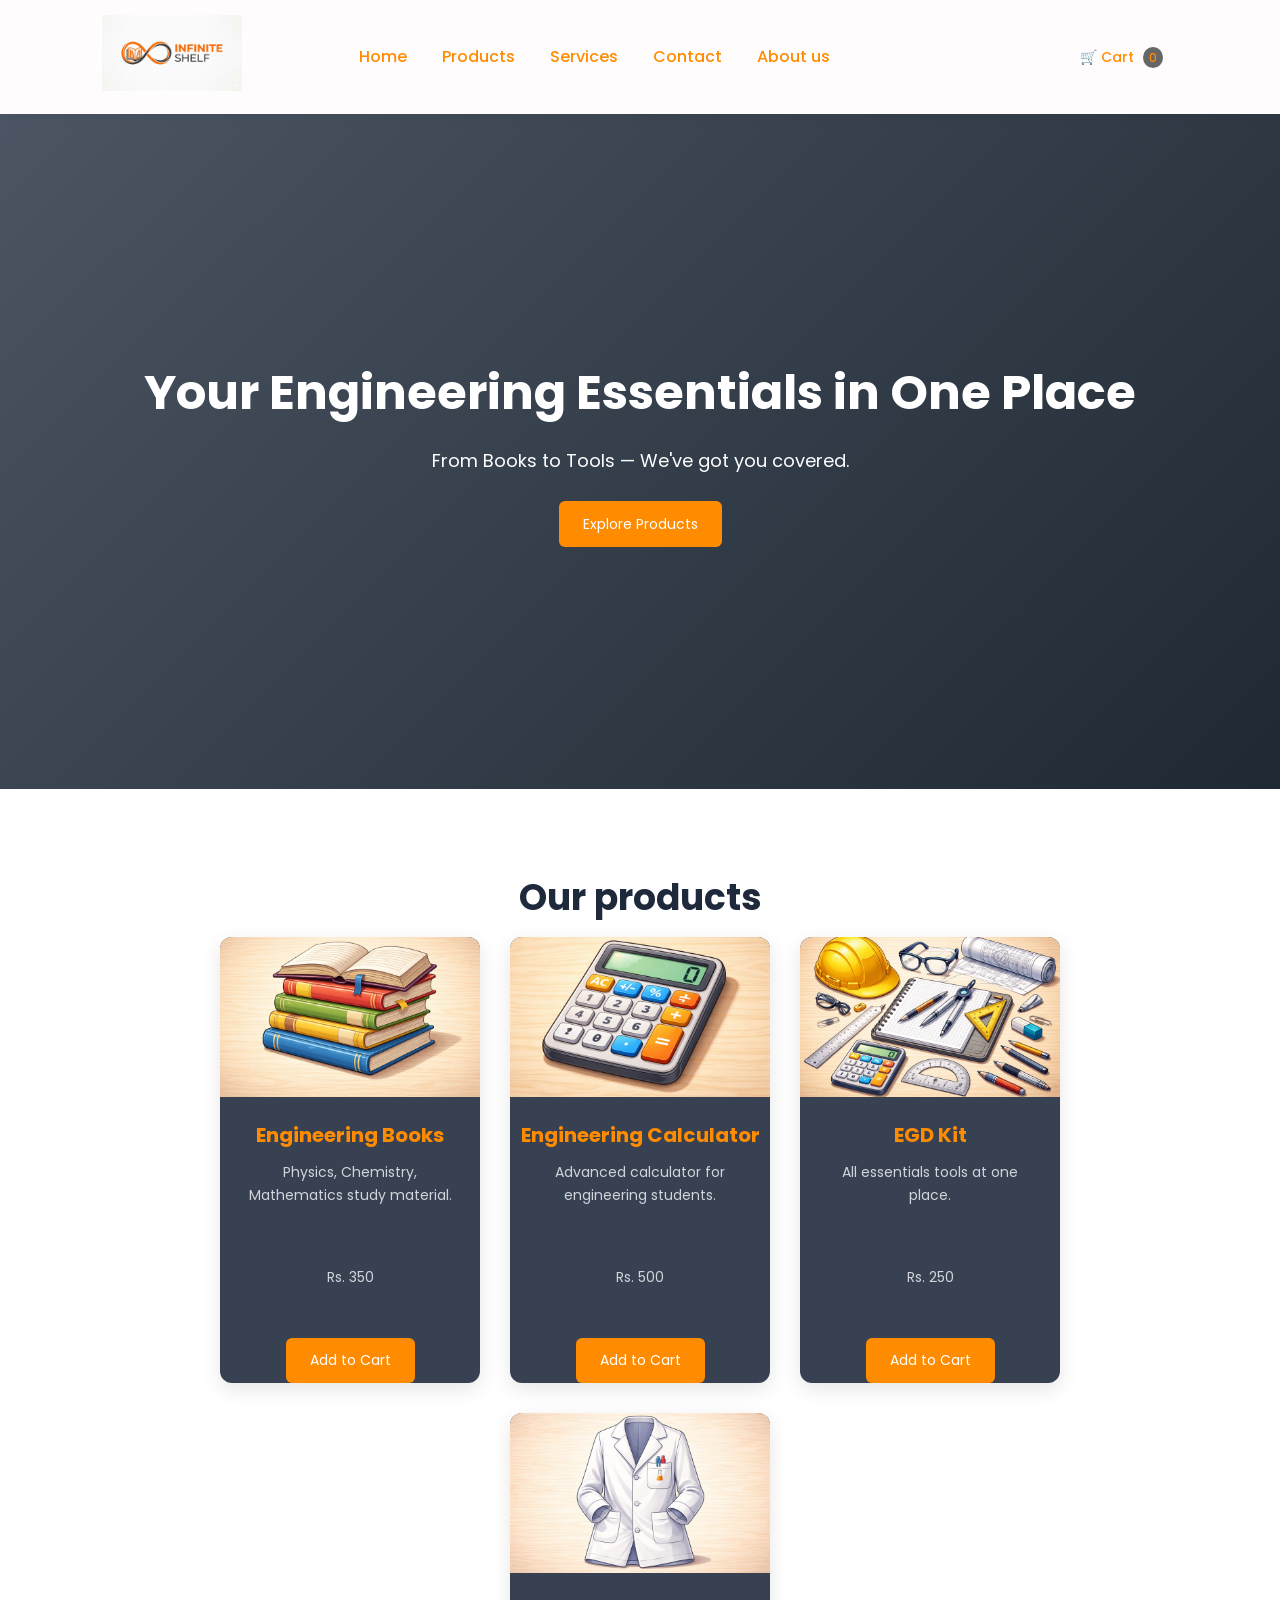
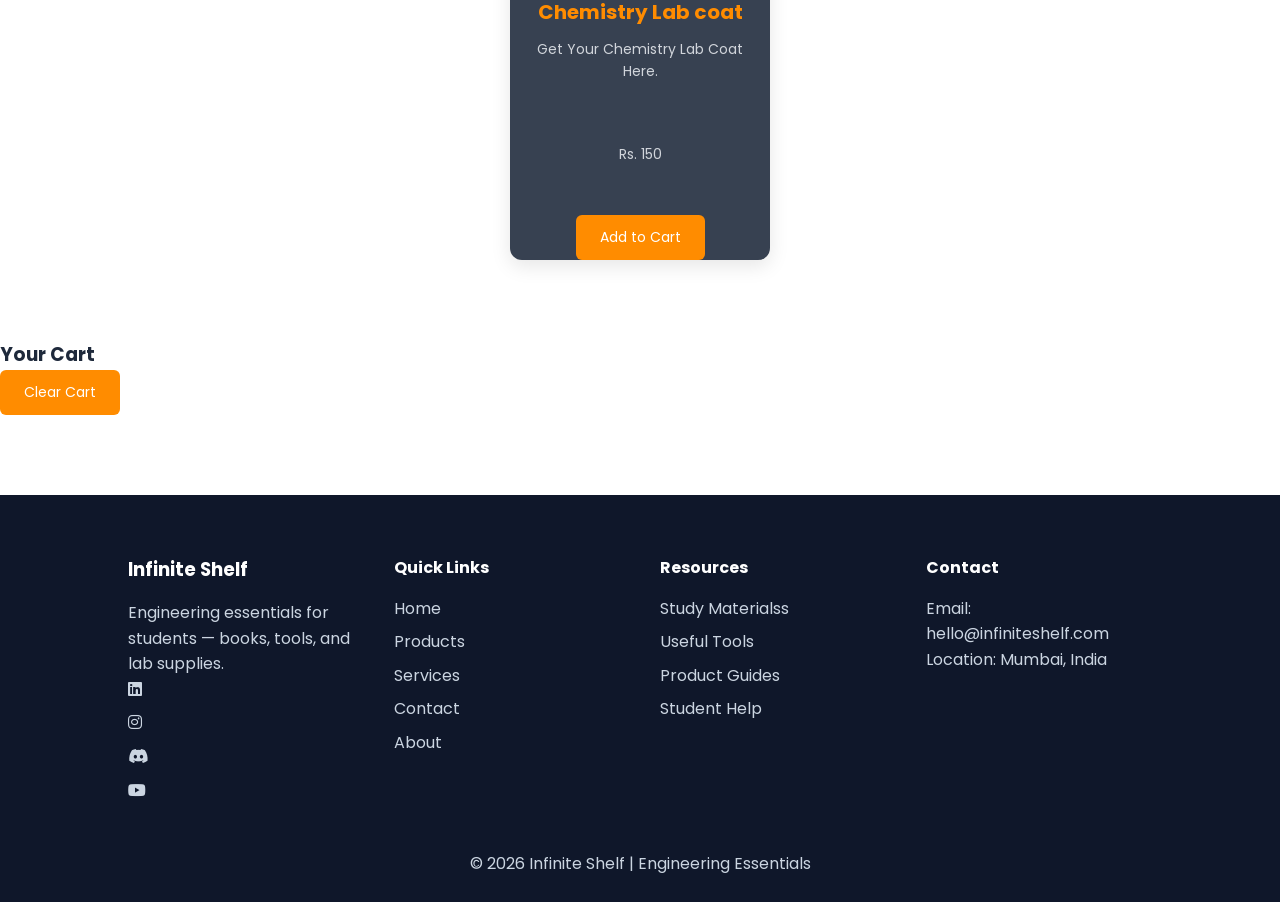
<file: index.html>
<!DOCTYPE html>
<html lang="en">

<head>

<meta charset="UTF-8">
<meta name="viewport" content="width=device-width, initial-scale=1.0">

<title>The Infinite Shelf</title>

<link rel="stylesheet" href="style.css">

<link rel="stylesheet" href="https://cdnjs.cloudflare.com/ajax/libs/font-awesome/6.5.0/css/all.min.css">

<link href="https://fonts.googleapis.com/css2?family=Poppins:wght@300;400;500;600&display=swap" rel="stylesheet">

</head>


<body onload="welcomeMessage()">

<!-- HEADER -->

<header>

<nav class="menu">

<div class="logo">
<img src="logo.jpeg" alt="Infinite Shelf Logo">
</div>

<div class="nav-links">
<a href="index.html">Home</a>
<a href="products.html">Products</a>
<a href="services.html">Services</a>
<a href="contact.html">Contact</a>
<a href="about.html">About us</a>
</div>

<div class="cart" onclick="toggleCart()">
🛒 Cart <span id="cartCount" class="cart-count">0</span>
</div>

</nav>

</header>


<!-- HERO SECTION -->

<section class="hero">

<h1>Your Engineering Essentials in One Place</h1>

<p>From Books to Tools — We've got you covered.</p>

<a class="btn" href="products.html">Explore Products</a>

</section>


<!-- FEATURED PRODUCTS -->

<section class="page">

<h1>Our products</h1>

<div class="card-container">

<div class="card">

<img src="phy.jpeg" alt="Engineering Books">

<h3>Engineering Books</h3>

<p>Physics, Chemistry, Mathematics study material.</p>

<p class="price">Rs. 350</p>

<button onclick="addToCart('Engineering Books',350)">Add to Cart</button>

</div>


<div class="card">

<img src="cal.jpeg" alt="Engineering Calculator">

<h3>Engineering Calculator</h3>
<p>Advanced calculator for engineering students.</p>

<p class="price">Rs. 500</p>

<button onclick="addToCart('Calculator',500)">Add to Cart</button>

</div>


<div class="card">

<img src="egd.jpeg" alt="Lab Coat">

<h3>EGD Kit</h3>
<p>All essentials tools at one place.</p>

<p class="price">Rs. 250</p>

<button onclick="addToCart('EGD kit',150)">Add to Cart</button>

</div>
<div class="card">

<img src="coat.jpeg" alt="Lab Coat">

<h3>Chemistry Lab coat</h3>

<p>Get Your Chemistry Lab Coat Here.</p>

<p class="price">Rs. 150</p>

<button onclick="addToCart('Lab Coat',150)">Add to Cart</button>

</div>


</div>

</section>


<!-- CART PANEL -->

<div class="cart-panel" id="cartPanel">

<div class="cart-header">

<h3>Your Cart</h3>

</div>

<ul id="cartItems"></ul>

<div class="cart-footer">

<button onclick="clearCart()" class="clear-cart">Clear Cart</button>

</div>

</div>


<!-- FOOTER -->

<footer>

<div class="footer-container">

<div class="footer-col">

<h3 class="footer-logo">Infinite Shelf</h3>

<p>
Engineering essentials for students — books, tools, and lab supplies.
</p>

<div class="social-icons">

<a href="https://www.linkedin.com/company/levelupevents"><i class="fab fa-linkedin"></i></a>
<a href="https://www.instagram.com/levelupofficial.in/"><i class="fab fa-instagram"></i></a>
<a href="https://discord.com/invite/5WjkenMeHC"><i class="fab fa-discord"></i></a>
<a href="https://youtube.com/@levelupofficial-in"><i class="fab fa-youtube"></i></a>

</div>

</div>


<div class="footer-col">

<h4>Quick Links</h4>

<a href="index.html">Home</a>
<a href="products.html">Products</a>
<a href="services.html">Services</a>
<a href="contact.html">Contact</a>
<a href="about.html">About</a>

</div>


<div class="footer-col">

<h4>Resources</h4>

<a href="#">Study Materialss</a>
<a href="#">Useful Tools</a>
<a href="#">Product Guides</a>
<a href="#">Student Help</a>

</div>


<div class="footer-col">

<h4>Contact</h4>

<p>Email: hello@infiniteshelf.com</p>
<p>Location: Mumbai, India</p>

</div>

</div>


<div class="footer-bottom">

<p>© 2026 Infinite Shelf | Engineering Essentials</p>

</div>

</footer>


<script src="script.js"></script>

</body>
</html>
</file>
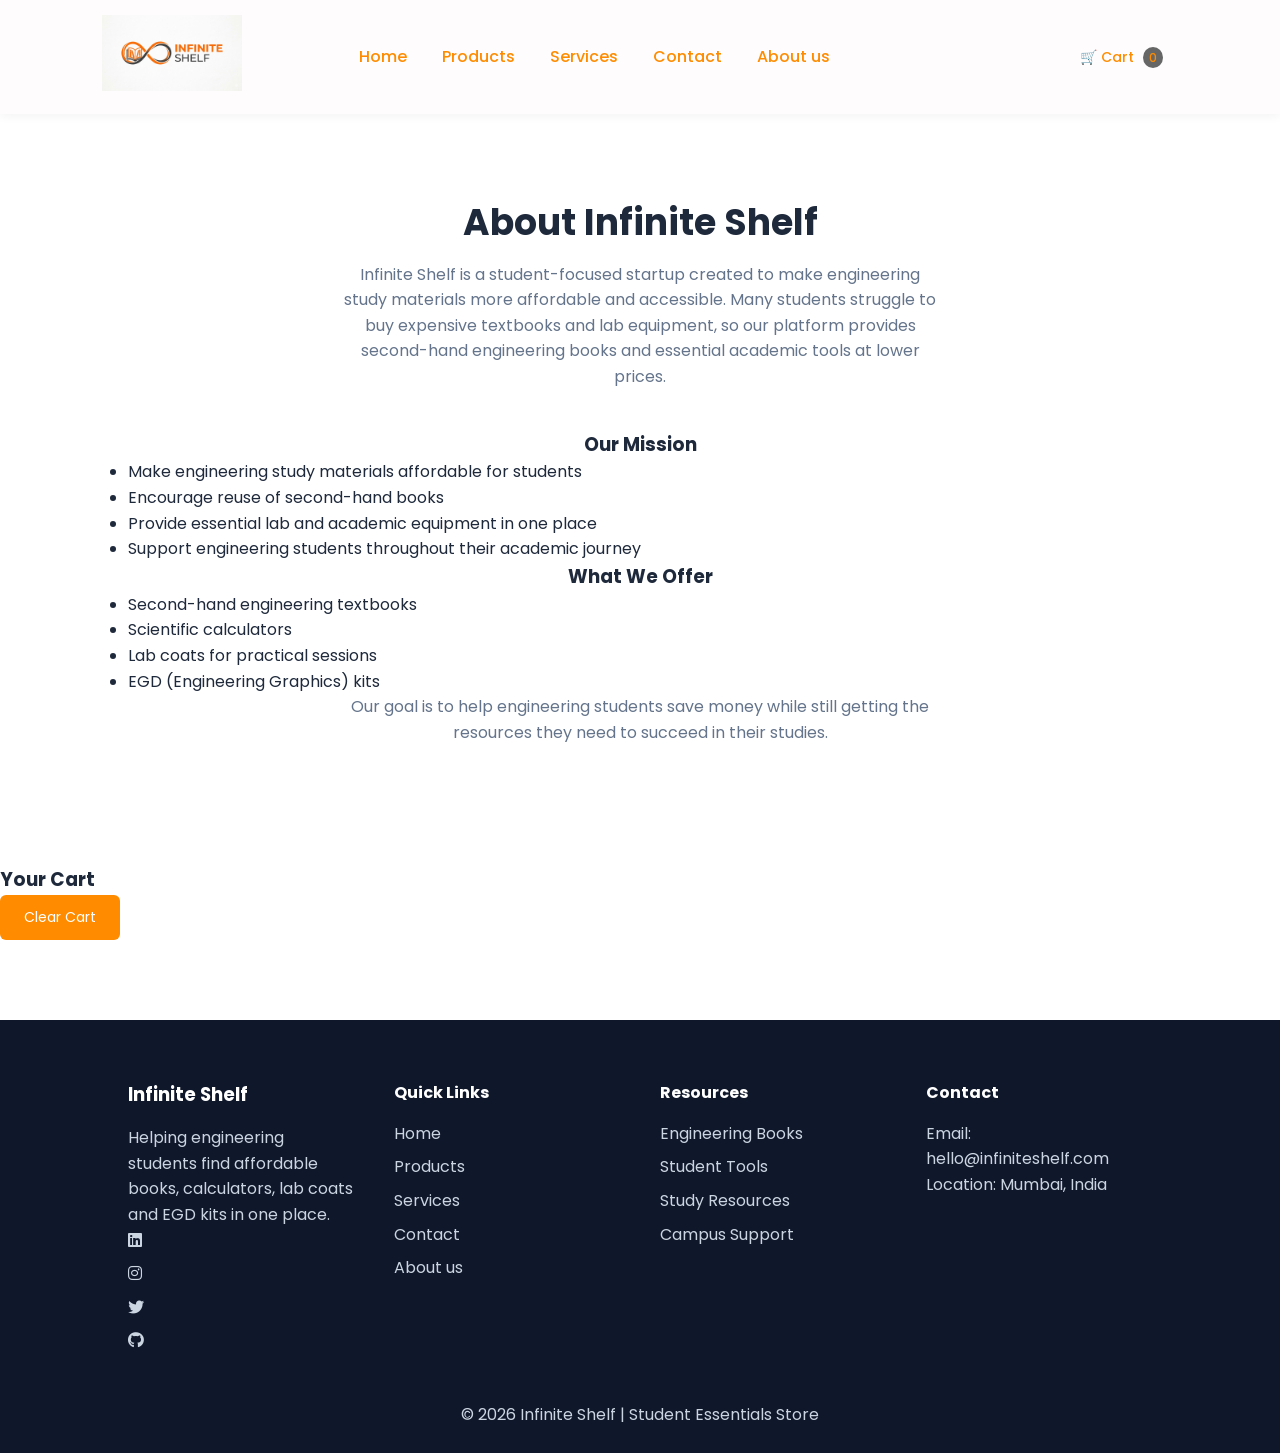
<file: about.html>
<!DOCTYPE html>
<html>

<head>
<title>About - Infinite Shelf</title>

<link rel="stylesheet" href="style.css">

<link href="https://fonts.googleapis.com/css2?family=Poppins:wght@300;400;500;600&display=swap" rel="stylesheet">

<link rel="stylesheet" href="https://cdnjs.cloudflare.com/ajax/libs/font-awesome/6.5.0/css/all.min.css">

</head>

<body>

<header>

<div class="logo">
<img src="logo.jpeg">
</div>

<div class="menu">

<div class="nav-links">

<a href="index.html">Home</a>
<a href="products.html">Products</a>
<a href="services.html">Services</a>
<a href="contact.html">Contact</a>
<a href="about.html">About us</a>

</div>

<div class="cart" onclick="toggleCart()">
🛒 Cart <span id="cartCount" class="cart-count">0</span>
</div>

</div>

</header>

<section class="page">

<h1>About Infinite Shelf</h1>

<p>
Infinite Shelf is a student-focused startup created to make engineering
study materials more affordable and accessible. Many students struggle
to buy expensive textbooks and lab equipment, so our platform provides
second-hand engineering books and essential academic tools at lower prices.
</p>

<h3>Our Mission</h3>

<ul align="left">
<li>Make engineering study materials affordable for students</li>
<li>Encourage reuse of second-hand books</li>
<li>Provide essential lab and academic equipment in one place</li>
<li>Support engineering students throughout their academic journey</li>
</ul>

<h3>What We Offer</h3>

<ul align="left">
<li>Second-hand engineering textbooks</li>
<li>Scientific calculators</li>
<li>Lab coats for practical sessions</li>
<li>EGD (Engineering Graphics) kits</li>
</ul>

<p>
Our goal is to help engineering students save money while still getting
the resources they need to succeed in their studies.
</p>

</section>

<div class="cart-panel" id="cartPanel">

<div class="cart-header">

<h3>Your Cart</h3>

</div>

<ul id="cartItems"></ul>

<div class="cart-footer">

<button onclick="clearCart()" class="clear-cart">Clear Cart</button>

</div>

</div>

<footer>

<div class="footer-container">

<div class="footer-col">

<h3 class="logo">Infinite Shelf</h3>

<p>
Helping engineering students find affordable books, calculators,
lab coats and EGD kits in one place.
</p>

<div class="social-icons">

<a href="#"><i class="fab fa-linkedin"></i></a>
<a href="#"><i class="fab fa-instagram"></i></a>
<a href="#"><i class="fab fa-twitter"></i></a>
<a href="#"><i class="fab fa-github"></i></a>

</div>

</div>

<div class="footer-col">

<h4>Quick Links</h4>

<a href="index.html">Home</a>
<a href="products.html">Products</a>
<a href="services.html">Services</a>
<a href="contact.html">Contact</a>
<a href="about.html">About us</a>

</div>

<div class="footer-col">

<h4>Resources</h4>

<a href="#">Engineering Books</a>
<a href="#">Student Tools</a>
<a href="#">Study Resources</a>
<a href="#">Campus Support</a>

</div>

<div class="footer-col">

<h4>Contact</h4>

<p>Email: hello@infiniteshelf.com</p>
<p>Location: Mumbai, India</p>

</div>

</div>

<div class="footer-bottom">

<p>© 2026 Infinite Shelf | Student Essentials Store</p>

</div>

</footer>

<script src="script.js"></script>

</body>
</html>
</file>
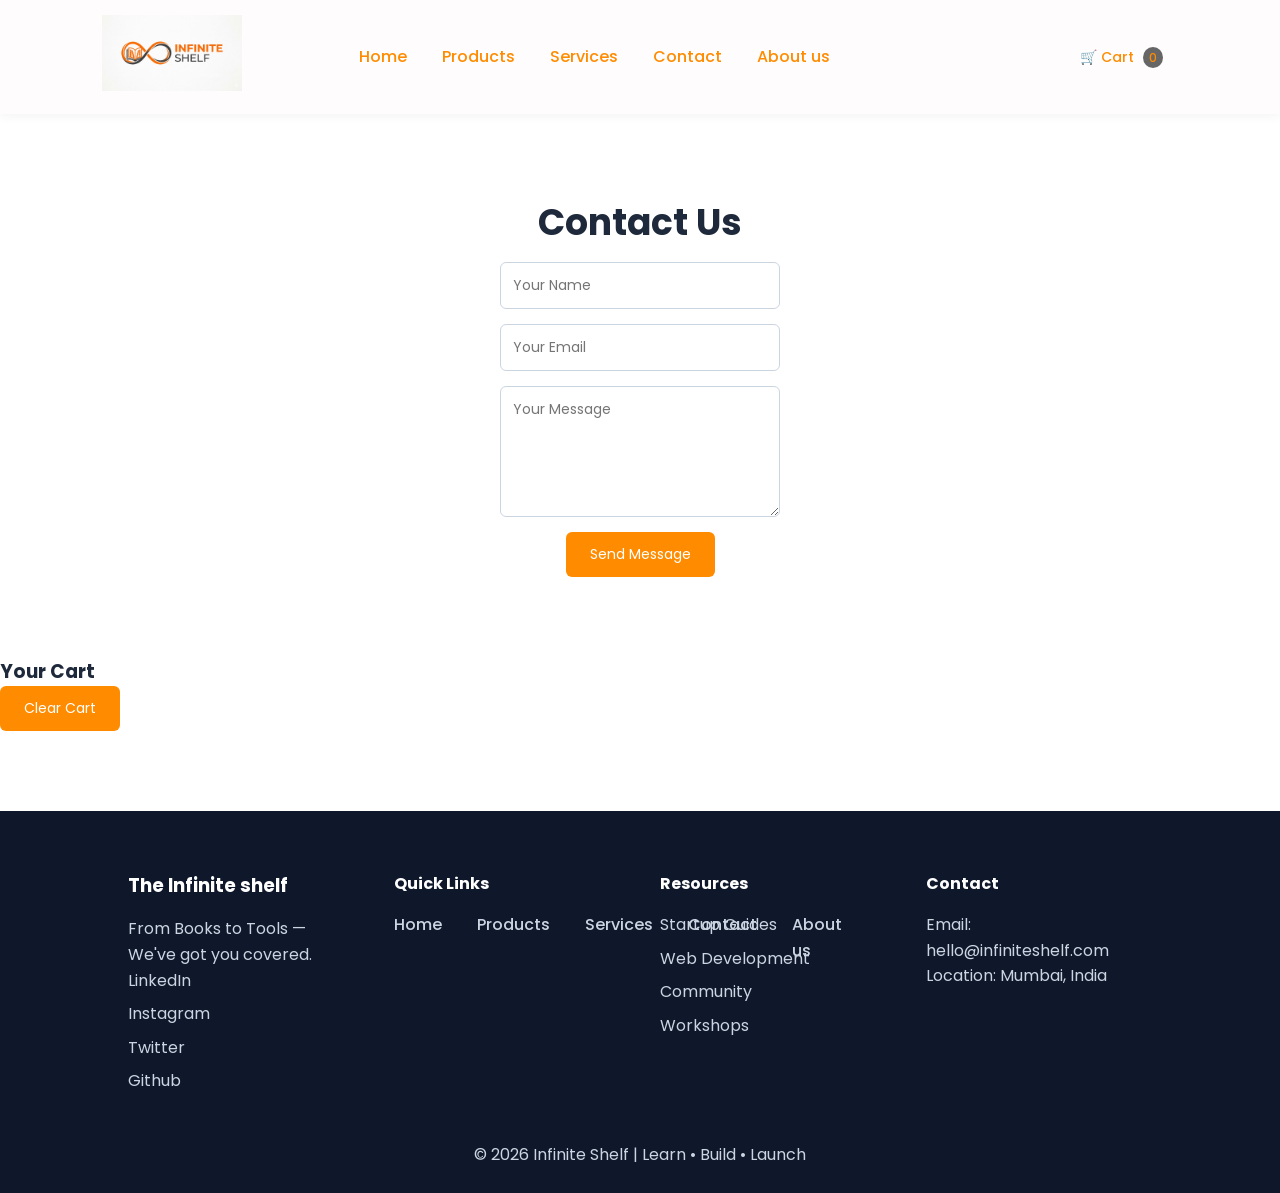
<file: contact.html>
<!DOCTYPE html>
<html>

<head>

<title>Contact</title>

<link rel="stylesheet" href="style.css">
<link href="https://fonts.googleapis.com/css2?family=Poppins:wght@300;400;500;600&display=swap" rel="stylesheet">

</head>

<body>

<header>

<nav class="menu">

<div class="logo">
<img src="logo.jpeg" alt="Infinite Shelf Logo">
</div>

<div class="nav-links">
<a href="index.html">Home</a>
<a href="products.html">Products</a>
<a href="services.html">Services</a>
<a href="contact.html">Contact</a>
<a href="about.html">About us</a>
</div>

<div class="cart" onclick="toggleCart()">
🛒 Cart <span id="cartCount" class="cart-count">0</span>
</div>

</nav>

</header>

<section class="page">

<h1>Contact Us</h1>

<form id="contactForm">

<input type="text" id="name" placeholder="Your Name" required>

<input type="email" id="email" placeholder="Your Email" required>

<textarea id="message" rows="5" placeholder="Your Message" required></textarea>

<button type="submit">Send Message</button>

</form>

</section>

<div class="cart-panel" id="cartPanel">

<div class="cart-header">

<h3>Your Cart</h3>

</div>

<ul id="cartItems"></ul>

<div class="cart-footer">

<button onclick="clearCart()" class="clear-cart">Clear Cart</button>

</div>

</div>

<footer>

<div class="footer-container">

<div class="footer-col">

<h3 class="logo">The Infinite shelf</h3>

<p>From Books to Tools — We've got you covered.</p>

<div class="social-icons">

<a href="#">LinkedIn</a>
<a href="#">Instagram</a>
<a href="#">Twitter</a>
<a href="#">Github</a>

</div>

</div>

<div class="footer-col">

<h4>Quick Links</h4>
<div class="nav-links">
<a href="index.html">Home</a>
<a href="products.html">Products</a>
<a href="services.html">Services</a>
<a href="contact.html">Contact</a>
<a href="about.html">About us</a>
</div>
</div>

<div class="footer-col">

<h4>Resources</h4>

<a href="#">Startup Guides</a>
<a href="#">Web Development</a>
<a href="#">Community</a>
<a href="#">Workshops</a>

</div>

<div class="footer-col">

<h4>Contact</h4>

<p>Email: hello@infiniteshelf.com</p>
<p>Location: Mumbai, India</p>

</div>

</div>

<div class="footer-bottom">

<p>© 2026 Infinite Shelf | Learn • Build • Launch</p>

</div>

</footer>

<script src="script.js"></script>

</body>

</html>
</file>
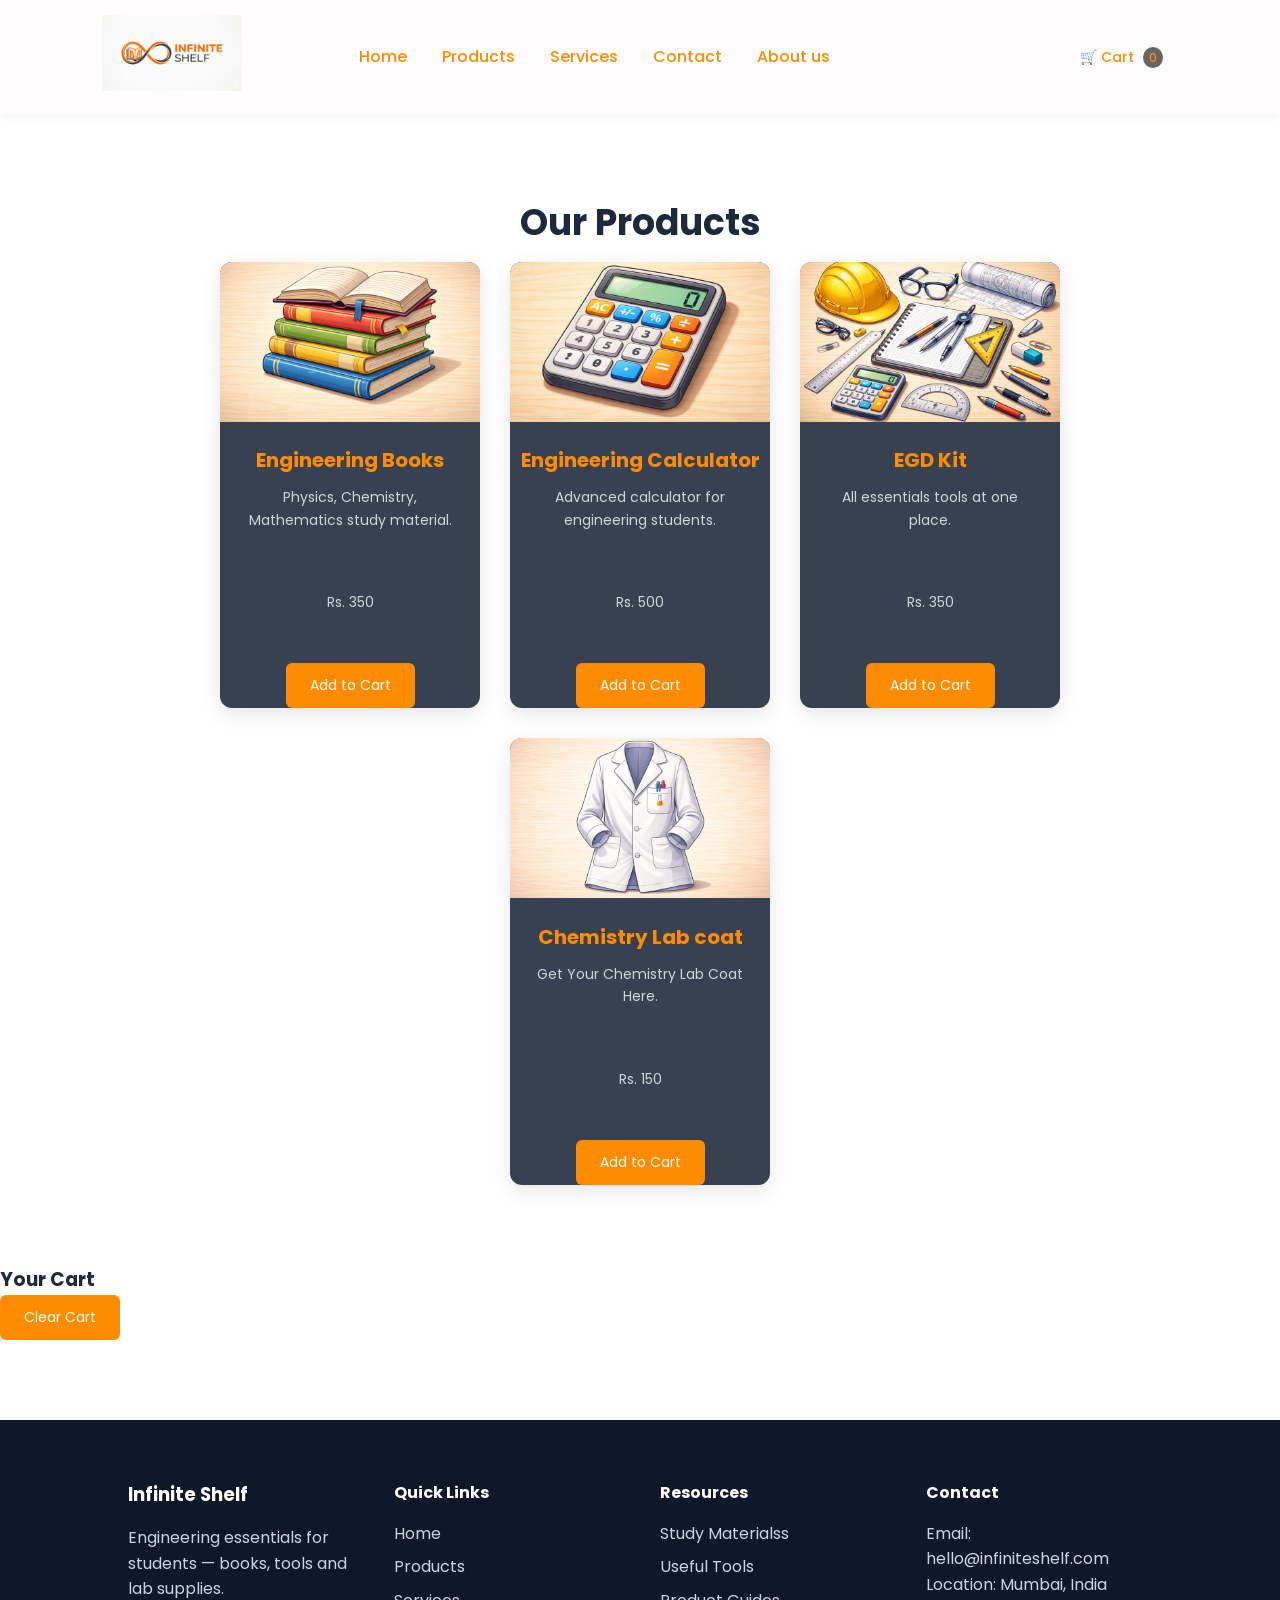
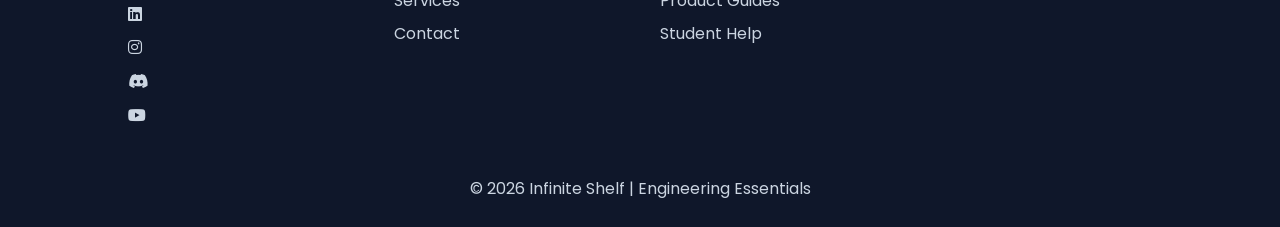
<file: products.html>
<!DOCTYPE html>
<html lang="en">

<head>

<meta charset="UTF-8">
<meta name="viewport" content="width=device-width, initial-scale=1.0">

<title>Products | Infinite Shelf</title>

<link rel="stylesheet" href="style.css">

<link rel="stylesheet" href="https://cdnjs.cloudflare.com/ajax/libs/font-awesome/6.5.0/css/all.min.css">

<link href="https://fonts.googleapis.com/css2?family=Poppins:wght@300;400;500;600&display=swap" rel="stylesheet">

</head>

<body>

<!-- HEADER -->

<header>

<nav class="menu">

<div class="logo">
<img src="logo.jpeg" alt="Infinite Shelf Logo">
</div>

<div class="nav-links">
<a href="index.html">Home</a>
<a href="products.html">Products</a>
<a href="services.html">Services</a>
<a href="contact.html">Contact</a>
<a href="about.html">About us</a>
</div>

<div class="cart" onclick="toggleCart()">
🛒 Cart <span id="cartCount" class="cart-count">0</span>
</div>

</nav>

</header>


<!-- PRODUCTS -->

<section class="page">

<h1>Our Products</h1>

<div class="card-container">


<div class="card">

<img src="phy.jpeg" alt="EBooks">

<h3>Engineering Books</h3>

<p>Physics, Chemistry, Mathematics study material.</p>

<p class="price">Rs. 350</p>

<button onclick="addToCart('Engineering Books',350)">Add to Cart</button>

</div>


<div class="card">

<img src="cal.jpeg" alt="Engineering Calculator">

<h3>Engineering Calculator</h3>

<p>Advanced calculator for engineering students.</p>

<p class="price">Rs. 500</p>

<button onclick="addToCart('Engineering Calculator',500)">Add to Cart</button>

</div>


<div class="card">

<img src="egd.jpeg" alt="Lab Coat">

<h3>EGD Kit</h3>

<p>All essentials tools at one place.</p>

<p class="price">Rs. 350</p>

<button onclick="addToCart('EGD Kit',150)">Add to Cart</button>

</div>

<div class="card">

<img src="coat.jpeg" alt="Lab Coat">

<h3>Chemistry Lab coat</h3>

<p>Get Your Chemistry Lab Coat Here.</p>

<p class="price">Rs. 150</p>

<button onclick="addToCart('Lab coat',150)">Add to Cart</button>

</div>


</div>

</section>


<!-- CART PANEL -->

<div class="cart-panel" id="cartPanel">

<div class="cart-header">

<h3>Your Cart</h3>

</div>

<ul id="cartItems"></ul>

<div class="cart-footer">

<button onclick="clearCart()" class="clear-cart">Clear Cart</button>

</div>

</div>


<!-- FOOTER -->

<footer>

<div class="footer-container">

<div class="footer-col">

<h3 class="footer-logo">Infinite Shelf</h3>

<p>
Engineering essentials for students — books, tools and lab supplies.
</p>

<div class="social-icons">

<a href="#"><i class="fab fa-linkedin"></i></a>
<a href="#"><i class="fab fa-instagram"></i></a>
<a href="#"><i class="fab fa-discord"></i></a>
<a href="#"><i class="fab fa-youtube"></i></a>

</div>

</div>


<div class="footer-col">

<h4>Quick Links</h4>

<a href="index.html">Home</a>
<a href="products.html">Products</a>
<a href="services.html">Services</a>
<a href="contact.html">Contact</a>

</div>


<div class="footer-col">

<h4>Resources</h4>

<a href="#">Study Materialss</a>
<a href="#">Useful Tools</a>
<a href="#">Product Guides</a>
<a href="#">Student Help</a>
</div>


<div class="footer-col">

<h4>Contact</h4>

<p>Email: hello@infiniteshelf.com</p>
<p>Location: Mumbai, India</p>

</div>

</div>


<div class="footer-bottom">

<p>© 2026 Infinite Shelf | Engineering Essentials</p>

</div>

</footer>


<script src="script.js"></script>

</body>
</html>
</file>
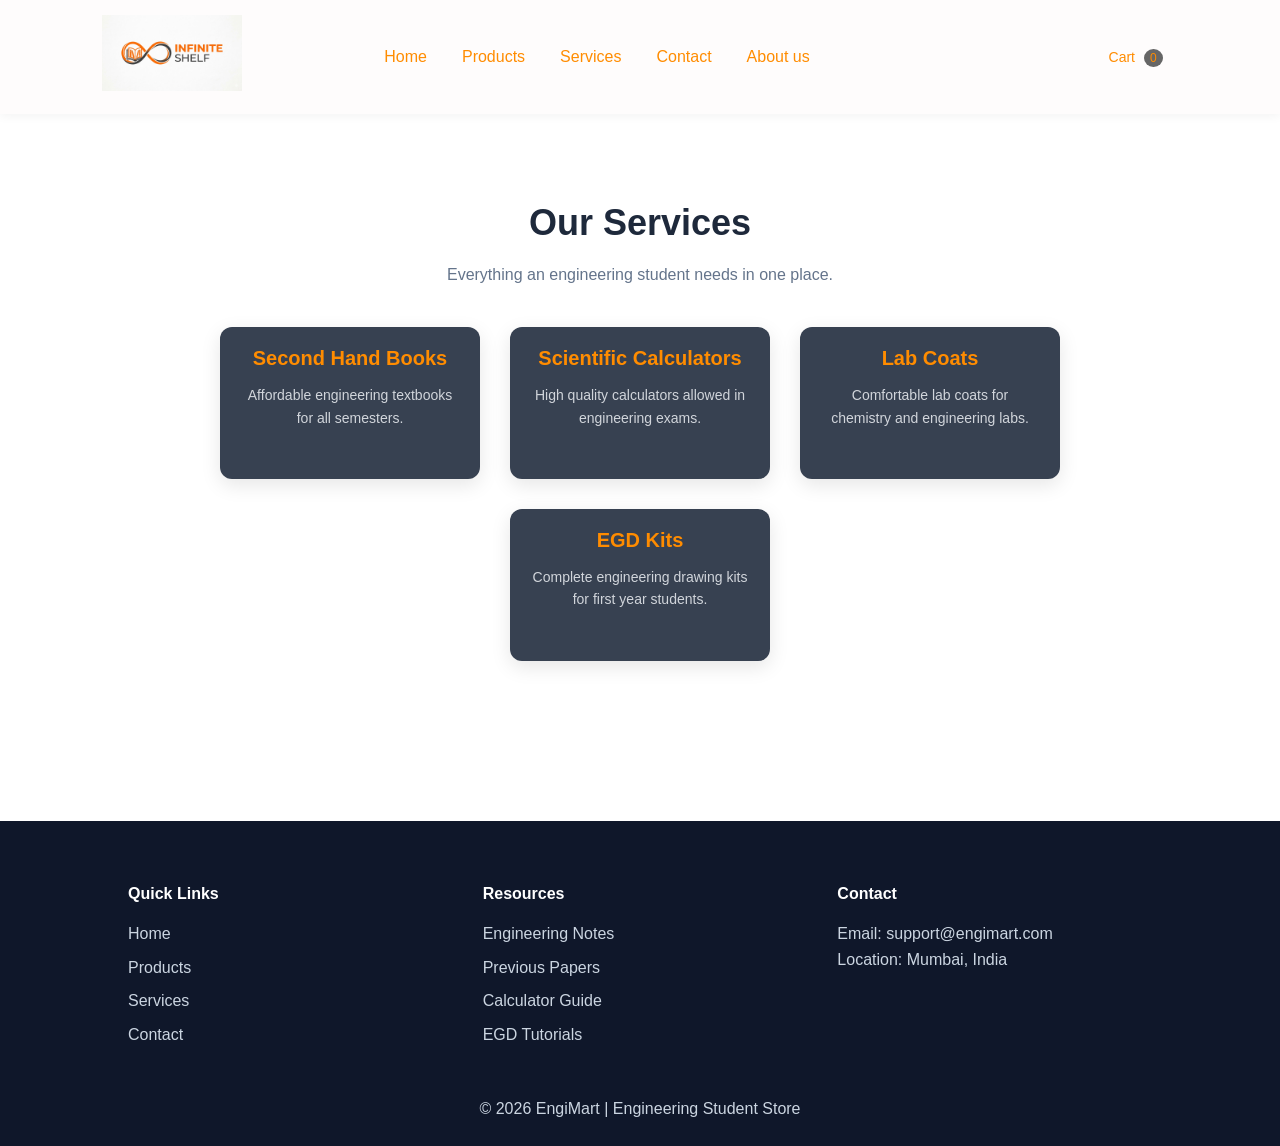
<file: services.html>
<!DOCTYPE html>
<html lang="en">

<head>
<meta charset="UTF-8">
<title>Services | EngiMart</title>
<link rel="stylesheet" href="style.css">
</head>

<body>

<header>

<div class="logo">
<img src="logo.jpeg" alt="logo">
</div>

<div class="menu">
<div class="nav-links">
<a href="index.html">Home</a>
<a href="products.html">Products</a>
<a href="services.html">Services</a>
<a href="contact.html">Contact</a>
<a href="about.html">About us</a>
</div>

<div class="cart">
Cart <span class="cart-count">0</span>
</div>
</div>

</header>


<section class="page">

<h1>Our Services</h1>
<p>Everything an engineering student needs in one place.</p>

<div class="card-container">

<div class="card">
<h3>Second Hand Books</h3>
<p>Affordable engineering textbooks for all semesters.</p>
</div>

<div class="card">
<h3>Scientific Calculators</h3>
<p>High quality calculators allowed in engineering exams.</p>
</div>

<div class="card">
<h3>Lab Coats</h3>
<p>Comfortable lab coats for chemistry and engineering labs.</p>
</div>

<div class="card">
<h3>EGD Kits</h3>
<p>Complete engineering drawing kits for first year students.</p>
</div>

</div>

</section>


<footer>

<div class="footer-container">

<div class="footer-col">
<h4>Quick Links</h4>
<a href="index.html">Home</a>
<a href="products.html">Products</a>
<a href="services.html">Services</a>
<a href="contact.html">Contact</a>
</div>

<div class="footer-col">
<h4>Resources</h4>
<a href="#">Engineering Notes</a>
<a href="#">Previous Papers</a>
<a href="#">Calculator Guide</a>
<a href="#">EGD Tutorials</a>
</div>

<div class="footer-col">
<h4>Contact</h4>
<p>Email: support@engimart.com</p>
<p>Location: Mumbai, India</p>
</div>

</div>

<div class="footer-bottom">
<p>© 2026 EngiMart | Engineering Student Store</p>
</div>

</footer>

</body>
</html>
</file>
<file: style.css>
/* RESET */

*{
margin:0;
padding:0;
box-sizing:border-box;
font-family:'Poppins', Arial, Helvetica, sans-serif;
}

/* BODY */

body{
background:white;
color:#1e293b;
line-height:1.6;
}

/* HEADER */

header{
display:flex;
align-items:center;
padding:15px 8%;
background:rgb(254, 252, 252);
box-shadow:0 2px 10px rgba(0,0,0,0.05);
position:sticky;
top:0;
z-index:1000;
}

/* LOGO */

.logo img{
width:140px;
height:auto;
}

/* NAVIGATION */

.menu{
display:flex;
align-items:center;
width:100%;
}

.nav-links{
display:flex;
gap:35px;
margin:auto;
}

.nav-links a{
color:darkorange;
text-decoration:none;
font-size:16px;
font-weight:500;
transition:0.3s;
}

.nav-links a:hover{
color:black;
}

/* CART */

.cart{
color:darkorange;
cursor:pointer;
margin-left:auto;
padding:8px 15px;
border-radius:6px;
font-size:14px;
font-weight:500;
}

.cart-count{
background:#666;
color:darkorange;
padding:2px 6px;
border-radius:50%;
font-size:12px;
margin-left:5px;
}

/* HERO SECTION */

.hero{
height:75vh;
display:flex;
flex-direction:column;
justify-content:center;
align-items:center;
text-align:center;
background:linear-gradient(135deg,#4b5563,#1f2933);
color:white;
padding:20px;
}

.hero h1{
font-size:48px;
margin-bottom:15px;
}

.hero p{
font-size:18px;
max-width:600px;
margin-bottom:25px;
}

/* BUTTONS */

.btn, button{
background:darkorange;
color:white;
padding:12px 24px;
border:none;
border-radius:6px;
cursor:pointer;
transition:0.3s;
font-size:14px;
}

.btn{
text-decoration:none;
}

.btn:hover,
button:hover{
background:black;
}

/* PAGE */

.page{
padding:80px 10%;
text-align:center;
}

.page h1{
font-size:36px;
margin-bottom:10px;
}

.page p{
color:#64748b;
max-width:600px;
margin:auto;
margin-bottom:40px;
}

/* CARD CONTAINER */

.card-container{
display:flex;
flex-wrap:wrap;
justify-content:center;
gap:30px;
}

/* CARDS */

.card{
background:#374151;
color:white;
width:260px;
border-radius:12px;
overflow:hidden;
box-shadow:0 6px 20px rgba(0,0,0,0.1);
}

.card img{
width:100%;
height:160px;
object-fit:cover;
}

.card h3{
margin-top:15px;
font-size:20px;
color:darkorange;
}

.card p{
padding:10px 20px;
font-size:14px;
color:#d1d5db;
}



/* FORM */

form{
display:flex;
flex-direction:column;
align-items:center;
gap:15px;
}

input,textarea{
width:280px;
padding:12px;
border-radius:6px;
border:1px solid #cbd5e1;
font-size:14px;
}

/* FOOTER */

footer{
background:#0f172a;
color:#cbd5e1;
padding:60px 10% 25px;
margin-top:80px;
}

.footer-container{
display:flex;
justify-content:space-between;
flex-wrap:wrap;
gap:40px;
}

.footer-col{
flex:1;
min-width:200px;
}

.footer-col h3,
.footer-col h4{
color:white;
margin-bottom:15px;
}

.footer-col a{
display:block;
color:#cbd5e1;
text-decoration:none;
margin-bottom:8px;
}

.footer-bottom{
text-align:center;
margin-top:40px;
}
</file>
